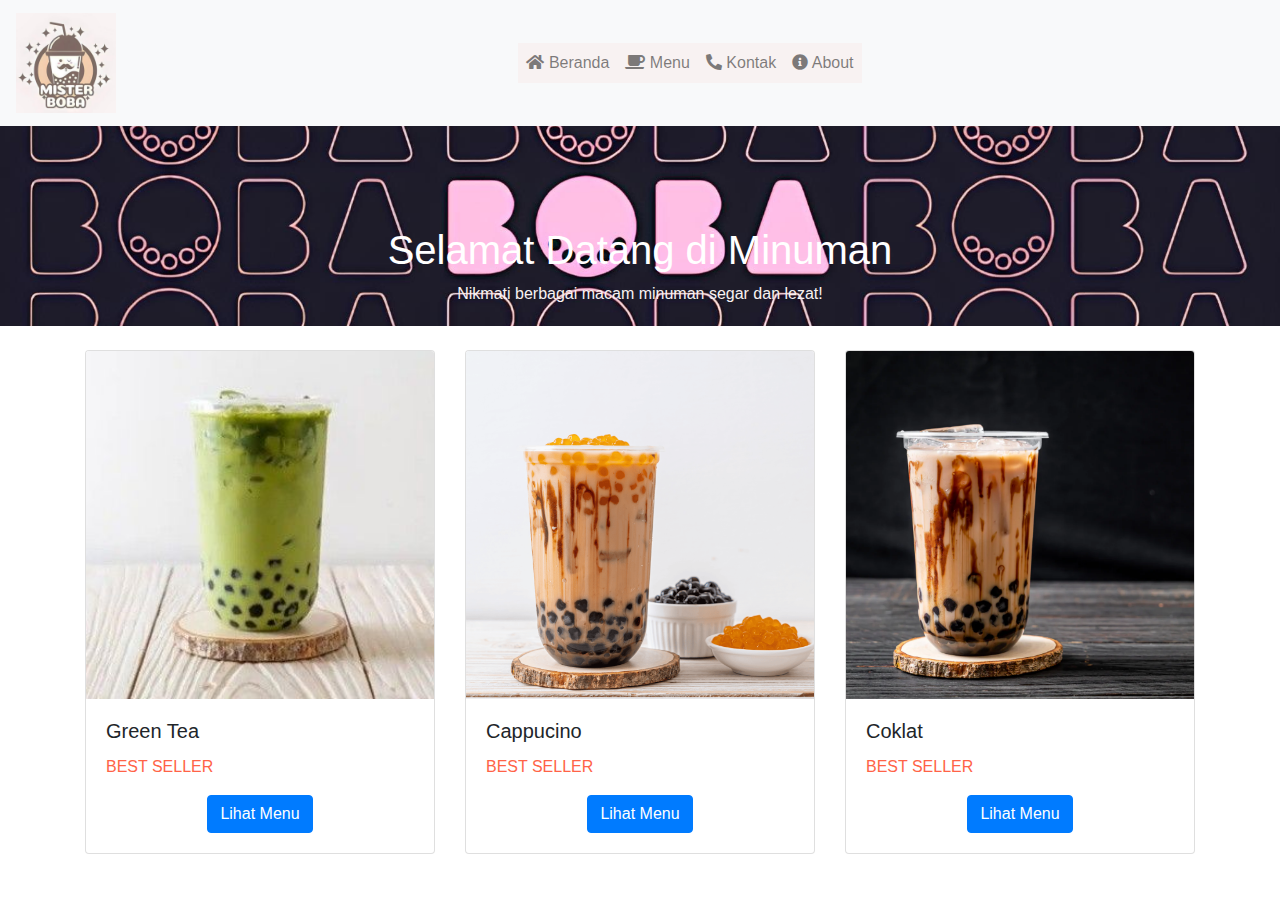
<file: index.html>
<!DOCTYPE html>
<html lang="en">
<head>
  <meta charset="UTF-8">
  <meta name="viewport" content="width=device-width, initial-scale=1.0">
  <title>Beranda - Minuman</title>
  <link href="https://maxcdn.bootstrapcdn.com/bootstrap/4.5.2/css/bootstrap.min.css" rel="stylesheet">
  <link href="https://cdnjs.cloudflare.com/ajax/libs/font-awesome/5.15.4/css/all.min.css" rel="stylesheet">
  <style>
  .navbar-nav {
    background-color: #f8f2f2; 
  }
  
  .navbar-nav .nav-link {
    color: #000; 
  }
  
  .navbar-brand {
    margin-right: 0;
  }
  
  .header-section {
    background-image: url('header.jpeg'); 
    background-size: cover;
    background-position: center;
    height: 200px; 
    padding-top: 100px; 
    text-align: center; 
    color: #f8f2f2; 
  }
  
  .header-section h1 {
    font-size: 2.5rem; 
    color: white;
  }
  
  .header-img {
    width: 100%;
    height: 200px; 
    object-fit: cover;
  }
  </style>
</head>
<body>

    <nav class="navbar navbar-expand-lg navbar-light bg-light">
        <a class="navbar-brand" href="index.html">
          <img src="logo.jpg" alt="Logo" width="100" height="100" class="d-inline-block align-top">
        </a>
        <button class="navbar-toggler" type="button" data-toggle="collapse" data-target="#navbarNav" aria-controls="navbarNav" aria-expanded="false" aria-label="Toggle navigation">
          <span class="navbar-toggler-icon"></span>
        </button>
        <div class="collapse navbar-collapse justify-content-center" id="navbarNav">
          <ul class="navbar-nav">
            <li class="nav-item">
              <a class="nav-link" href="index.html">
                <i class="fas fa-home"></i> Beranda
              </a>
            </li>
            <li class="nav-item">
              <a class="nav-link" href="menu.html">
                <i class="fas fa-coffee"></i> Menu
              </a>
            </li>
            <li class="nav-item">
              <a class="nav-link" href="kontak.html">
                <i class="fas fa-phone-alt"></i> Kontak
              </a>
            </li>
            <li class="nav-item">
              <a class="nav-link" href="about.html">
                <i class="fas fa-info-circle"></i> About
              </a>
            </li>
          </ul>
        </div>
      </nav>

<section class="header-section">
  <div class="container">
    <h1>Selamat Datang di Minuman</h1>
    <p>Nikmati berbagai macam minuman segar dan lezat!</p>
  </div>
</section>

<div class="container mt-4">
  <div class="row">
    <div class="col-md-4">
      <div class="card">
        <img src="menu1.jpg" class="card-img-top" alt="...">
        <div class="card-body">
          <h5 class="card-title">Green Tea</h5>
          <p style="color:Tomato;">BEST SELLER</p>
         <center> <a href="menu.html" class="btn btn-primary">Lihat Menu</a> </center>
        </div>
      </div>
    </div>
    <div class="col-md-4">
      <div class="card">
        <img src="menu2.png" class="card-img-top" alt="...">
        <div class="card-body">
          <h5 class="card-title">Cappucino</h5>
          <p style="color:Tomato;">BEST SELLER</p>
        <center> <a href="menu.html" class="btn btn-primary">Lihat Menu</a></center>
        </div>
      </div>
    </div>
    <div class="col-md-4">
      <div class="card">
        <img src="menu3.webp" class="card-img-top" alt="...">
        <div class="card-body">
          <h5 class="card-title">Coklat</h5>
          <p style="color:Tomato;">BEST SELLER</p>
          <center><a href="menu.html" class="btn btn-primary">Lihat Menu</a></center>
        </div>
      </div>
    </div>
  </div>
</div>

<script src="https://code.jquery.com/jquery-3.5.1.slim.min.js"></script>
<script src="https://cdn.jsdelivr.net/npm/@popperjs/core@2.5.4/dist/umd/popper.min.js"></script>
<script src="https://maxcdn.bootstrapcdn.com/bootstrap/4.5.2/js/bootstrap.min.js"></script>
</body>
</html>
</file>
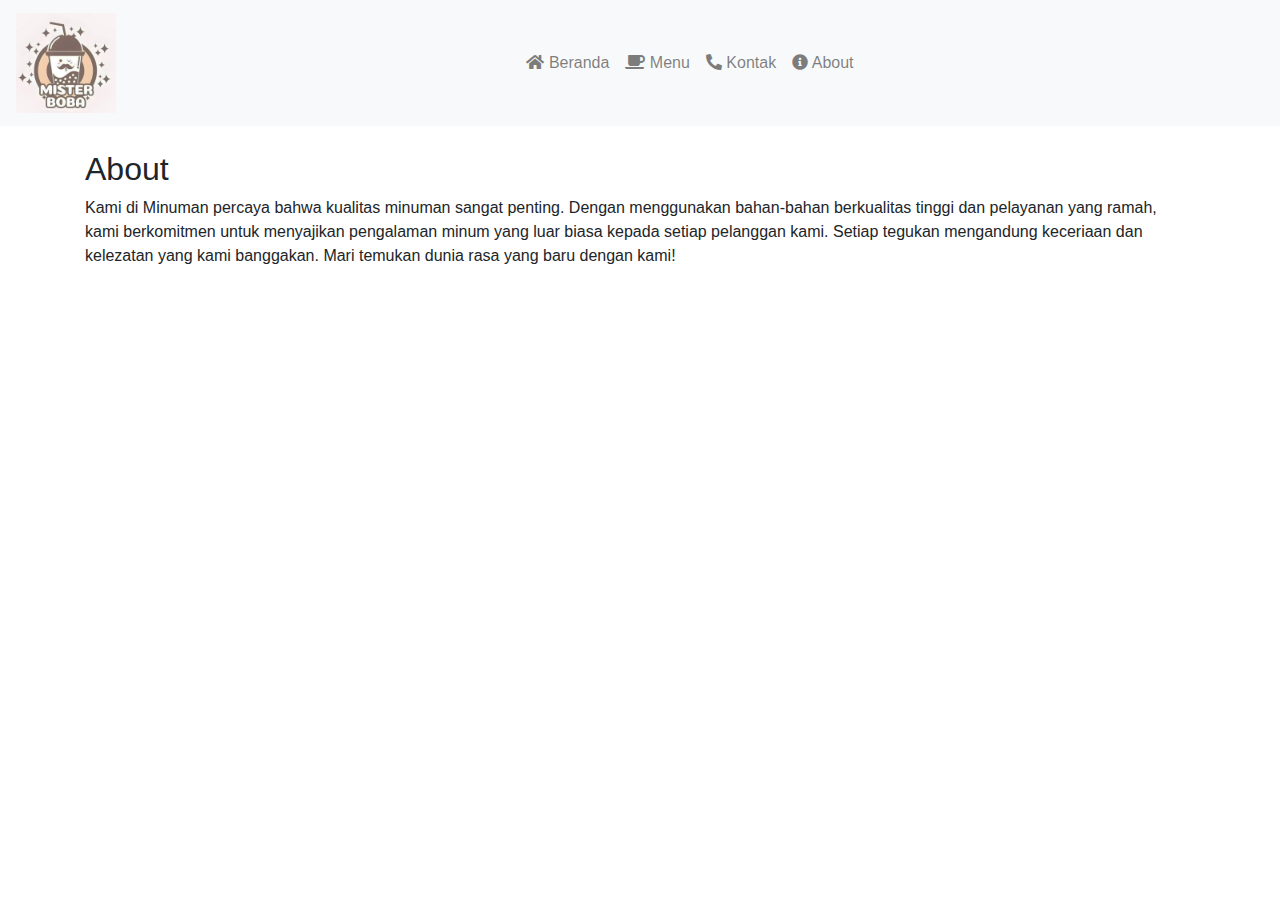
<file: about.html>
<!DOCTYPE html>
<html lang="en">
<head>
  <meta charset="UTF-8">
  <meta name="viewport" content="width=device-width, initial-scale=1.0">
  <title>About - Minuman</title>
  <link href="https://maxcdn.bootstrapcdn.com/bootstrap/4.5.2/css/bootstrap.min.css" rel="stylesheet">
  <link href="https://cdnjs.cloudflare.com/ajax/libs/font-awesome/5.15.4/css/all.min.css" rel="stylesheet">
  <link rel="stylesheet" href="style.css">
</head>
<body>

<nav class="navbar navbar-expand-lg navbar-light bg-light">
  <a class="navbar-brand" href="index.html">
    <img src="logo.jpg" alt="Logo" width="100" height="100" class="d-inline-block align-top">
  </a>
  <button class="navbar-toggler" type="button" data-toggle="collapse" data-target="#navbarNav" aria-controls="navbarNav" aria-expanded="false" aria-label="Toggle navigation">
    <span class="navbar-toggler-icon"></span>
  </button>
  <div class="collapse navbar-collapse justify-content-center" id="navbarNav">
    <ul class="navbar-nav">
      <li class="nav-item">
        <a class="nav-link" href="index.html">
          <i class="fas fa-home"></i> Beranda
        </a>
      </li>
      <li class="nav-item">
        <a class="nav-link" href="menu.html">
          <i class="fas fa-coffee"></i> Menu
        </a>
      </li>
      <li class="nav-item">
        <a class="nav-link" href="kontak.html">
          <i class="fas fa-phone-alt"></i> Kontak
        </a>
      </li>
      <li class="nav-item">
        <a class="nav-link" href="about.html">
          <i class="fas fa-info-circle"></i> About
        </a>
      </li>
    </ul>
  </div>
</nav>

<div class="container mt-4">
  <h2>About</h2>
  <p>Kami di Minuman percaya bahwa kualitas minuman sangat penting. Dengan menggunakan bahan-bahan berkualitas tinggi dan pelayanan yang ramah, kami berkomitmen untuk menyajikan pengalaman minum yang luar biasa kepada setiap pelanggan kami. Setiap tegukan mengandung keceriaan dan kelezatan yang kami banggakan. Mari temukan dunia rasa yang baru dengan kami!</p>
</div>

<script src="https://code.jquery.com/jquery-3.5.1.slim.min.js"></script>
<script src="https://cdn.jsdelivr.net/npm/@popperjs/core@2.5.4/dist/umd/popper.min.js"></script>
<script src="https://maxcdn.bootstrapcdn.com/bootstrap/4.5.2/js/bootstrap.min.js"></script>
</body>
</html>
</file>
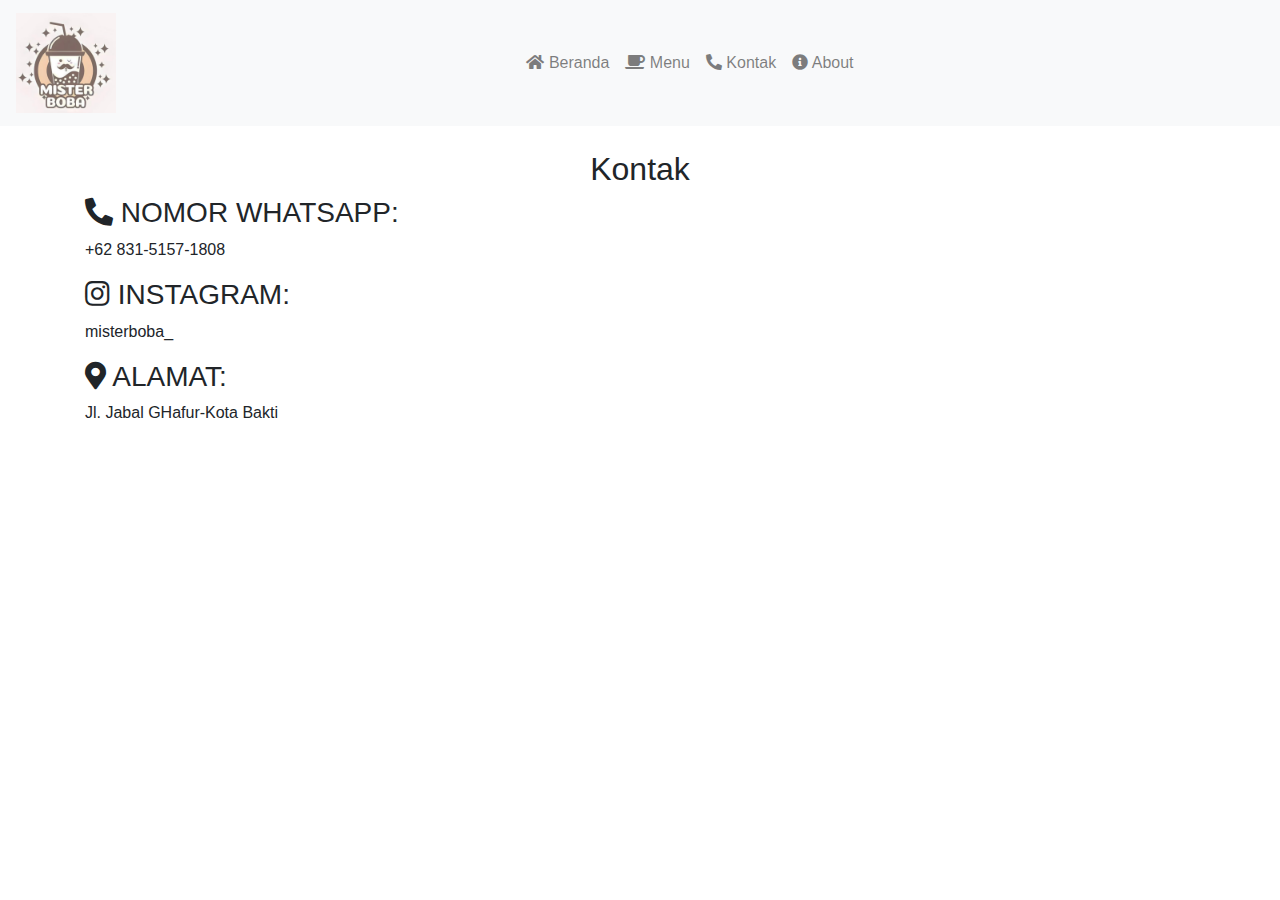
<file: kontak.html>
<!DOCTYPE html>
<html lang="en">
<head>
  <meta charset="UTF-8">
  <meta name="viewport" content="width=device-width, initial-scale=1.0">
  <title>Kontak - Minuman</title>
  <link href="https://maxcdn.bootstrapcdn.com/bootstrap/4.5.2/css/bootstrap.min.css" rel="stylesheet">
  <link href="https://cdnjs.cloudflare.com/ajax/libs/font-awesome/5.15.4/css/all.min.css" rel="stylesheet">
  <link rel="stylesheet" href="style.css">
</head>
<body>

<nav class="navbar navbar-expand-lg navbar-light bg-light">
  <a class="navbar-brand" href="index.html">
    <img src="logo.jpg" alt="Logo" width="100" height="100" class="d-inline-block align-top">
  </a>
  <button class="navbar-toggler" type="button" data-toggle="collapse" data-target="#navbarNav" aria-controls="navbarNav" aria-expanded="false" aria-label="Toggle navigation">
    <span class="navbar-toggler-icon"></span>
  </button>
  <div class="collapse navbar-collapse justify-content-center" id="navbarNav">
    <ul class="navbar-nav">
      <li class="nav-item">
        <a class="nav-link" href="index.html">
          <i class="fas fa-home"></i> Beranda
        </a>
      </li>
      <li class="nav-item">
        <a class="nav-link" href="menu.html">
          <i class="fas fa-coffee"></i> Menu
        </a>
      </li>
      <li class="nav-item">
        <a class="nav-link" href="kontak.html">
          <i class="fas fa-phone-alt"></i> Kontak
        </a>
      </li>
      <li class="nav-item">
        <a class="nav-link" href="about.html">
          <i class="fas fa-info-circle"></i> About
        </a>
      </li>
    </ul>
  </div>
</nav>

<div class="container mt-4">
  <center><h2>Kontak</h2></center>

  <h3><i class="fas fa-phone-alt"></i> NOMOR WHATSAPP:</h3>
  <p>+62 831-5157-1808</p>

  <h3><i class="fab fa-instagram"></i> INSTAGRAM:</h3>
  <p>misterboba_</p>

  <h3><i class="fas fa-map-marker-alt"></i> ALAMAT:</h3>
  <p>Jl. Jabal GHafur-Kota Bakti</p>

</div>

<script src="https://code.jquery.com/jquery-3.5.1.slim.min.js"></script>
<script src="https://cdn.jsdelivr.net/npm/@popperjs/core@2.5.4/dist/umd/popper.min.js"></script>
<script src="https://maxcdn.bootstrapcdn.com/bootstrap/4.5.2/js/bootstrap.min.js"></script>
</body>
</html>
</file>
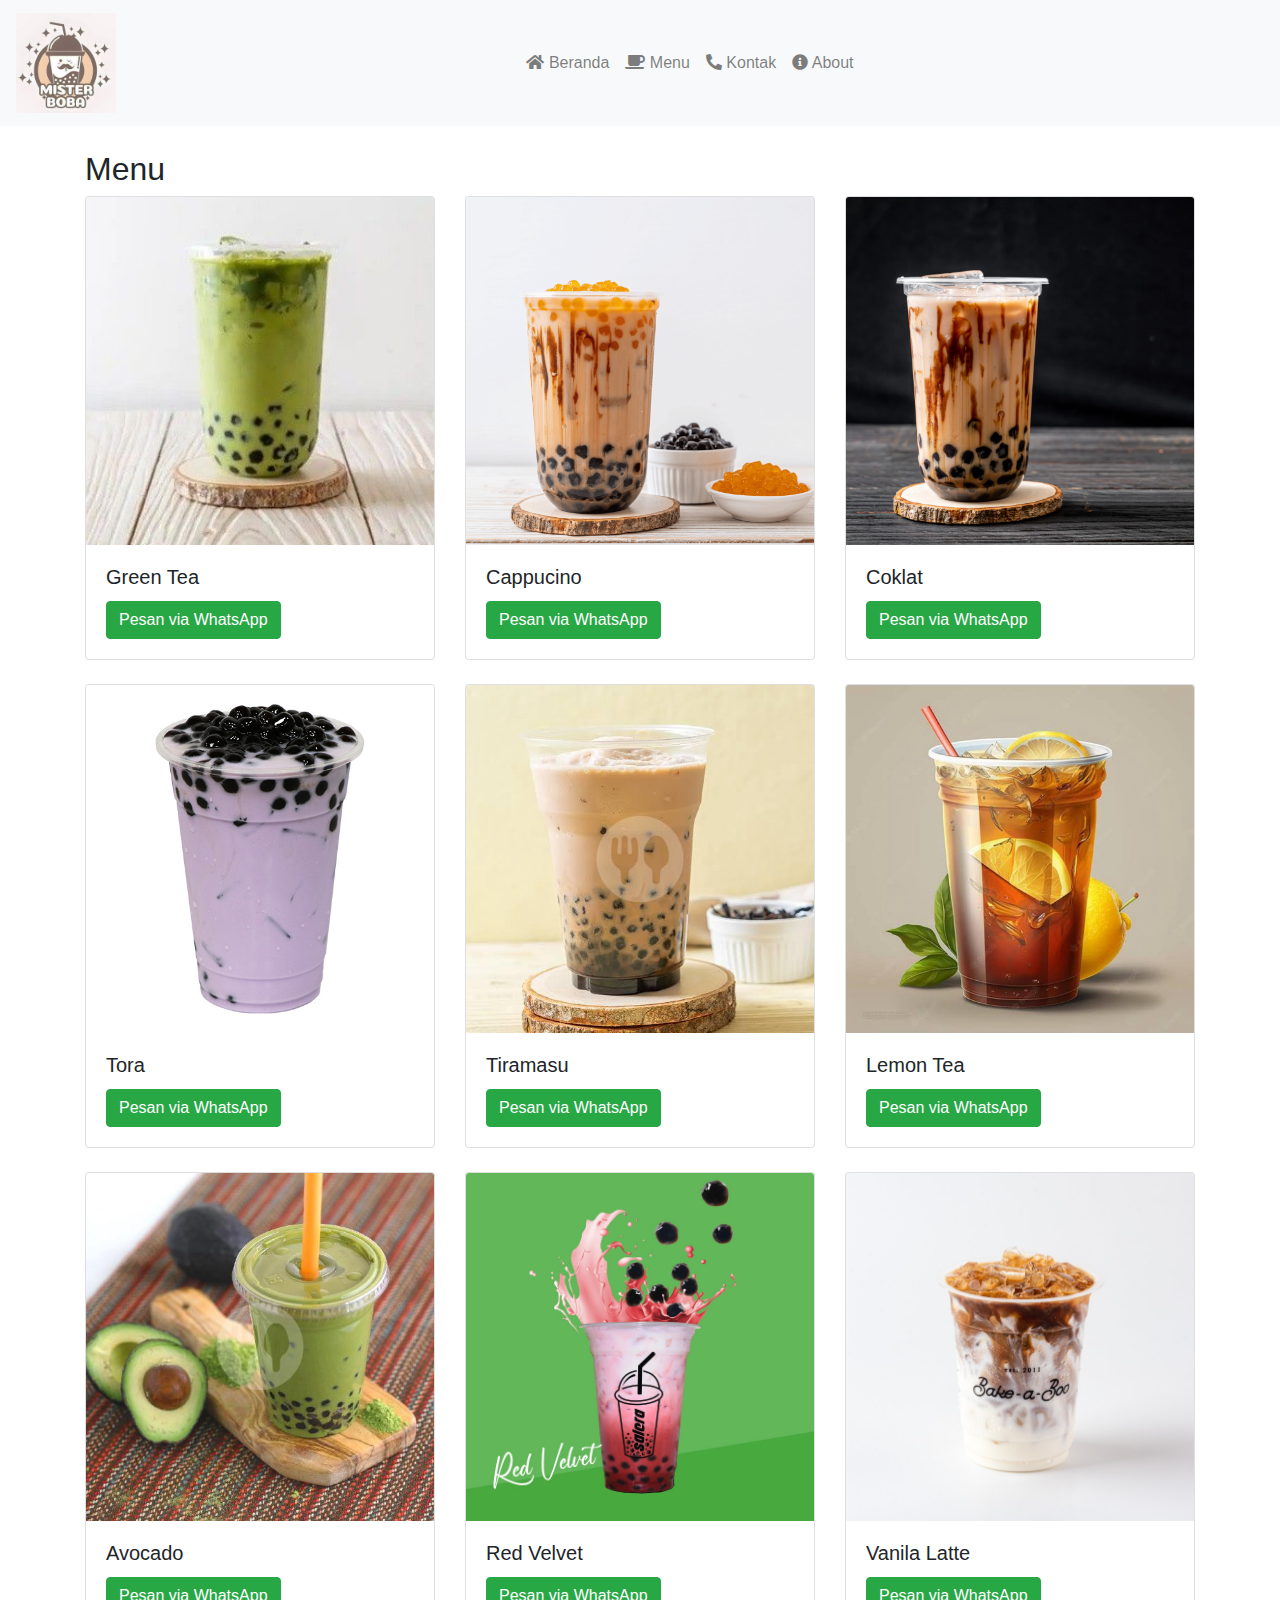
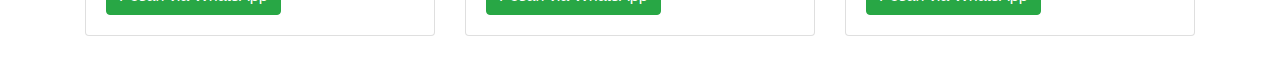
<file: menu.html>
<!DOCTYPE html>
<html lang="en">
<head>
  <meta charset="UTF-8">
  <meta name="viewport" content="width=device-width, initial-scale=1.0">
  <title>Menu - Minuman</title>
  <link href="https://maxcdn.bootstrapcdn.com/bootstrap/4.5.2/css/bootstrap.min.css" rel="stylesheet">
  <link href="https://cdnjs.cloudflare.com/ajax/libs/font-awesome/5.15.4/css/all.min.css" rel="stylesheet">
  <link rel="stylesheet" href="style.css">
</head>
<body>

  <nav class="navbar navbar-expand-lg navbar-light bg-light">
    <a class="navbar-brand" href="index.html">
      <img src="logo.jpg" alt="Logo" width="100" height="100" class="d-inline-block align-top">
    </a>
    <button class="navbar-toggler" type="button" data-toggle="collapse" data-target="#navbarNav" aria-controls="navbarNav" aria-expanded="false" aria-label="Toggle navigation">
      <span class="navbar-toggler-icon"></span>
    </button>
    <div class="collapse navbar-collapse justify-content-center" id="navbarNav">
      <ul class="navbar-nav">
        <li class="nav-item">
          <a class="nav-link" href="index.html">
            <i class="fas fa-home"></i> Beranda
          </a>
        </li>
        <li class="nav-item">
          <a class="nav-link" href="menu.html">
            <i class="fas fa-coffee"></i> Menu
          </a>
        </li>
        <li class="nav-item">
          <a class="nav-link" href="kontak.html">
            <i class="fas fa-phone-alt"></i> Kontak
          </a>
        </li>
        <li class="nav-item">
          <a class="nav-link" href="about.html">
            <i class="fas fa-info-circle"></i> About
          </a>
        </li>
      </ul>
    </div>
  </nav>

<div class="container mt-4">
  <h2>Menu</h2>
  <div class="row">
    <div class="col-md-4 mb-4">
      <div class="card">
        <img src="menu1.jpg" class="card-img-top" alt="...">
        <div class="card-body">
          <h5 class="card-title">Green Tea</h5>
          <a href="https://wa.me/+6283151571808?text=Hallo%20saya%20ingin%20pesan%20Green%20Tea" class="btn btn-primary" target="_blank">Pesan via WhatsApp</a>
        </div>
      </div>
    </div>
    <div class="col-md-4 mb-4">
      <div class="card">
        <img src="menu2.png" class="card-img-top" alt="...">
        <div class="card-body">
          <h5 class="card-title">Cappucino</h5>
          <a href="https://wa.me/+6283151571808?text=Hallo%20saya%20ingin%20pesan%20Cappucino" class="btn btn-primary" target="_blank">Pesan via WhatsApp</a>
        </div>
      </div>
    </div>
    <div class="col-md-4 mb-4">
      <div class="card">
        <img src="menu3.webp" class="card-img-top" alt="...">
        <div class="card-body">
          <h5 class="card-title">Coklat</h5>
          <a href="https://wa.me/+6283151571808?text=Hallo%20saya%20ingin%20pesan%20Coklat" class="btn btn-primary" target="_blank">Pesan via WhatsApp</a>
        </div>
      </div>
    </div>
    <div class="col-md-4 mb-4">
      <div class="card">
        <img src="menu4.jpeg" class="card-img-top" alt="...">
        <div class="card-body">
          <h5 class="card-title">Tora</h5>
          <a href="https://wa.me/+6283151571808?text=Hallo%20saya%20ingin%20pesan%20Tora" class="btn btn-primary" target="_blank">Pesan via WhatsApp</a>
        </div>
      </div>
    </div>
    <div class="col-md-4 mb-4">
      <div class="card">
        <img src="menu5.jpeg" class="card-img-top" alt="...">
        <div class="card-body">
          <h5 class="card-title">Tiramasu</h5>
          <a href="https://wa.me/+6283151571808?text=Hallo%20saya%20ingin%20pesan%20Tiramasu" class="btn btn-primary" target="_blank">Pesan via WhatsApp</a>
        </div>
      </div>
    </div>
    <div class="col-md-4 mb-4">
      <div class="card">
        <img src="menu6.jpg" class="card-img-top" alt="...">
        <div class="card-body">
          <h5 class="card-title">Lemon Tea</h5>
          <a href="https://wa.me/+6283151571808?text=Hallo%20saya%20ingin%20pesan%20Lemon%20Tea" class="btn btn-primary" target="_blank">Pesan via WhatsApp</a>
        </div>
      </div>
    </div>
    <div class="col-md-4 mb-4">
      <div class="card">
        <img src="menu7.jpeg" class="card-img-top" alt="...">
        <div class="card-body">
          <h5 class="card-title">Avocado </h5>
          <a href="https://wa.me/+6283151571808?text=Hallo%20saya%20ingin%20pesan%20Lemon%20Avocado" class="btn btn-primary" target="_blank">Pesan via WhatsApp</a>
        </div>
      </div>
    </div>
    <div class="col-md-4 mb-4">
      <div class="card">
        <img src="menu8.jpg" class="card-img-top" alt="...">
        <div class="card-body">
          <h5 class="card-title">Red Velvet</h5>
          <a href="https://wa.me/+6283151571808?text=Hallo%20saya%20ingin%20pesan%20Lemon%20Red%20Velvet" class="btn btn-primary" target="_blank">Pesan via WhatsApp</a>
        </div>
      </div>
    </div>
    <div class="col-md-4 mb-4">
      <div class="card">
        <img src="menu9.jpg" class="card-img-top" alt="...">
        <div class="card-body">
          <h5 class="card-title">Vanila Latte</h5>
          <a href="https://wa.me/+6283151571808?text=Hallo%20saya%20ingin%20pesan%20Lemon%20Vanila%20Latte" class="btn btn-primary" target="_blank">Pesan via WhatsApp</a>
        </div>
      </div>
    </div>
  </div>
</div>

<script src="https://code.jquery.com/jquery-3.5.1.slim.min.js"></script>
<script src="https://cdn.jsdelivr.net/npm/@popperjs/core@2.5.4/dist/umd/popper.min.js"></script>
<script src="https://maxcdn.bootstrapcdn.com/bootstrap/4.5.2/js/bootstrap.min.js"></script>
</body>
</html>
</file>
<file: style.css>
.navbar {
  background-color: #f8f2f2; 
}

.navbar-nav .nav-link {
  color: #000; 
}

.navbar-brand {
  margin-right: 0;
}

.header-img {
  width: 100%;
  height: 300px; 
  object-fit: cover;
}
.btn-primary {
  background-color: #28a745; 
  color: #fff; 
  border-color: #28a745; 
}

.btn-primary:hover {
  background-color: #218838; 
  border-color: #1e7e34; 
}
</file>
